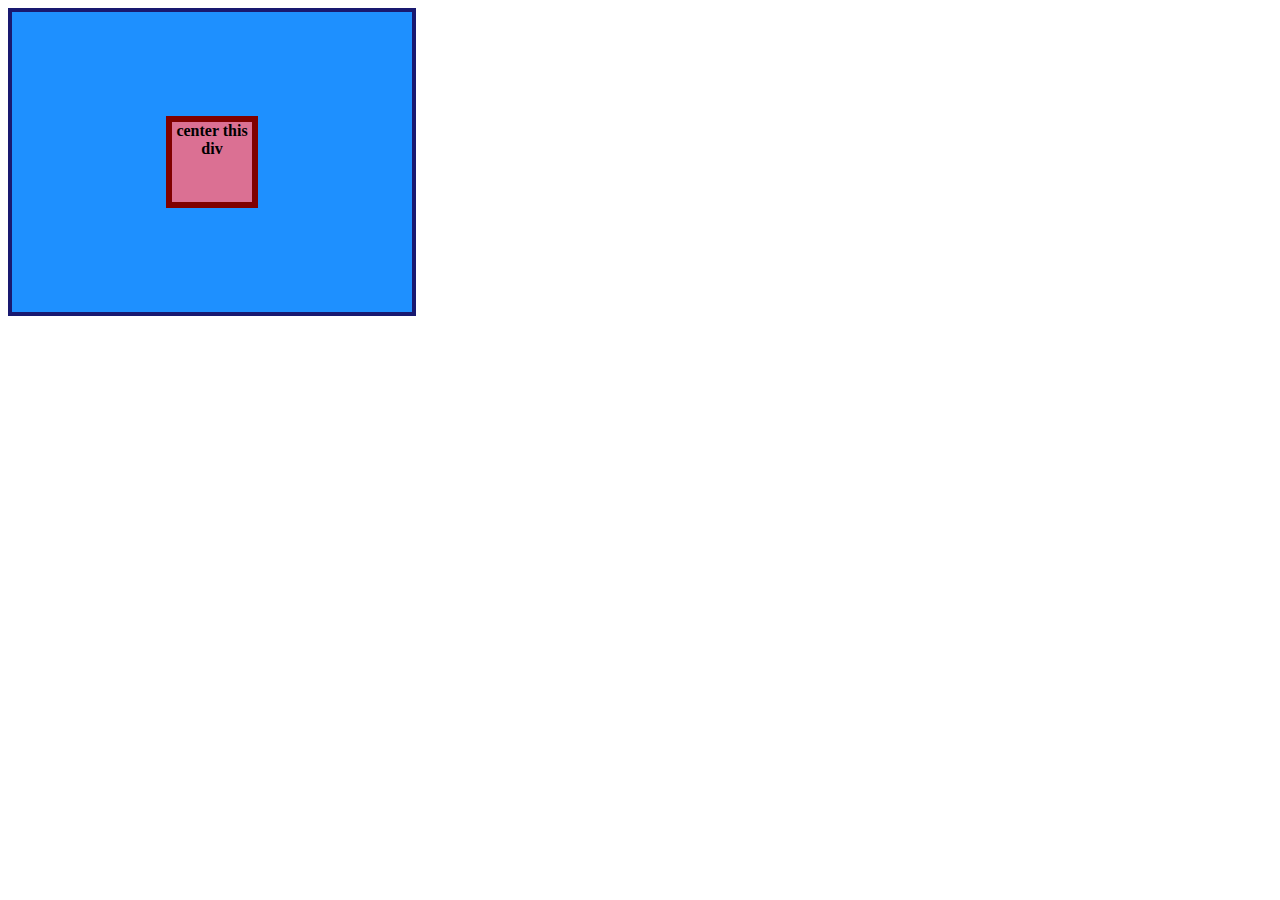
<file: flex/01-flex-center/index.html>
<!DOCTYPE html>
<html lang="en">
  <head>
    <meta charset="UTF-8">
    <meta http-equiv="X-UA-Compatible" content="IE=edge">
    <meta name="viewport" content="width=device-width, initial-scale=1.0">
    <title>CENTER THIS DIV</title>
    <link rel="stylesheet" href="style.css">
  </head>
  <body>
    <div class="container">
      <div class="box">center this div</div>
    </div>
  </body>
</html>
</file>
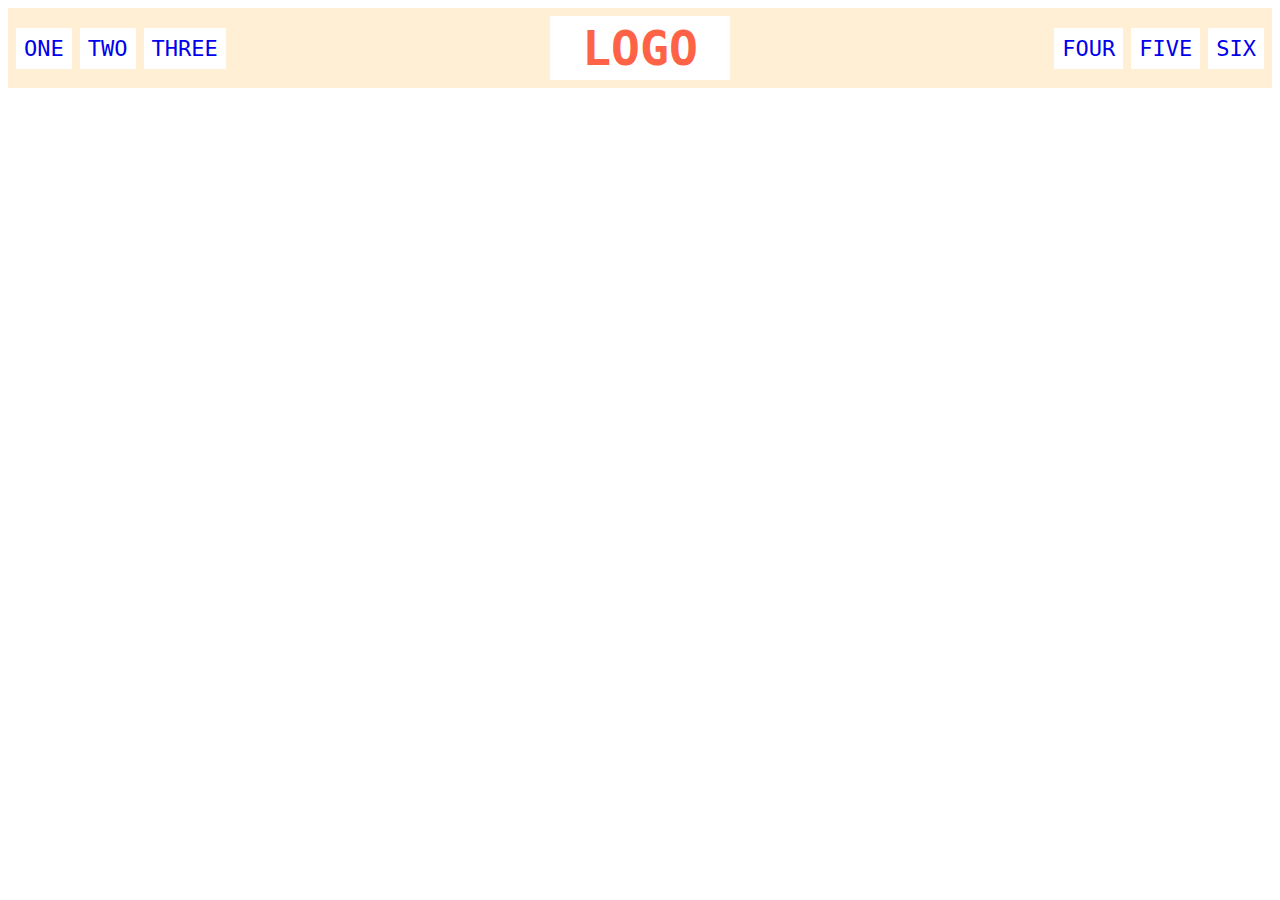
<file: flex/02-flex-header/index.html>
<!DOCTYPE html>
<html lang="en">
  <head>
    <meta charset="UTF-8">
    <meta http-equiv="X-UA-Compatible" content="IE=edge">
    <meta name="viewport" content="width=device-width, initial-scale=1.0">
    <title>Flex Header</title>
    <link rel="stylesheet" href="style.css">
  </head>
  <body>
    <div class="header">
      <div class="left-links">
        <ul>
          <li><a href="#">ONE</a></li>
          <li><a href="#">TWO</a></li>
          <li><a href="#">THREE</a></li>
        </ul>
      </div>
      <div class="logo">LOGO</div>
      <div class="right-links">
        <ul>
          <li><a href="#">FOUR</a></li>
          <li><a href="#">FIVE</a></li>
          <li><a href="#">SIX</a></li>
        </ul>
      </div>
    </div>
  </body>
</html>
</file>
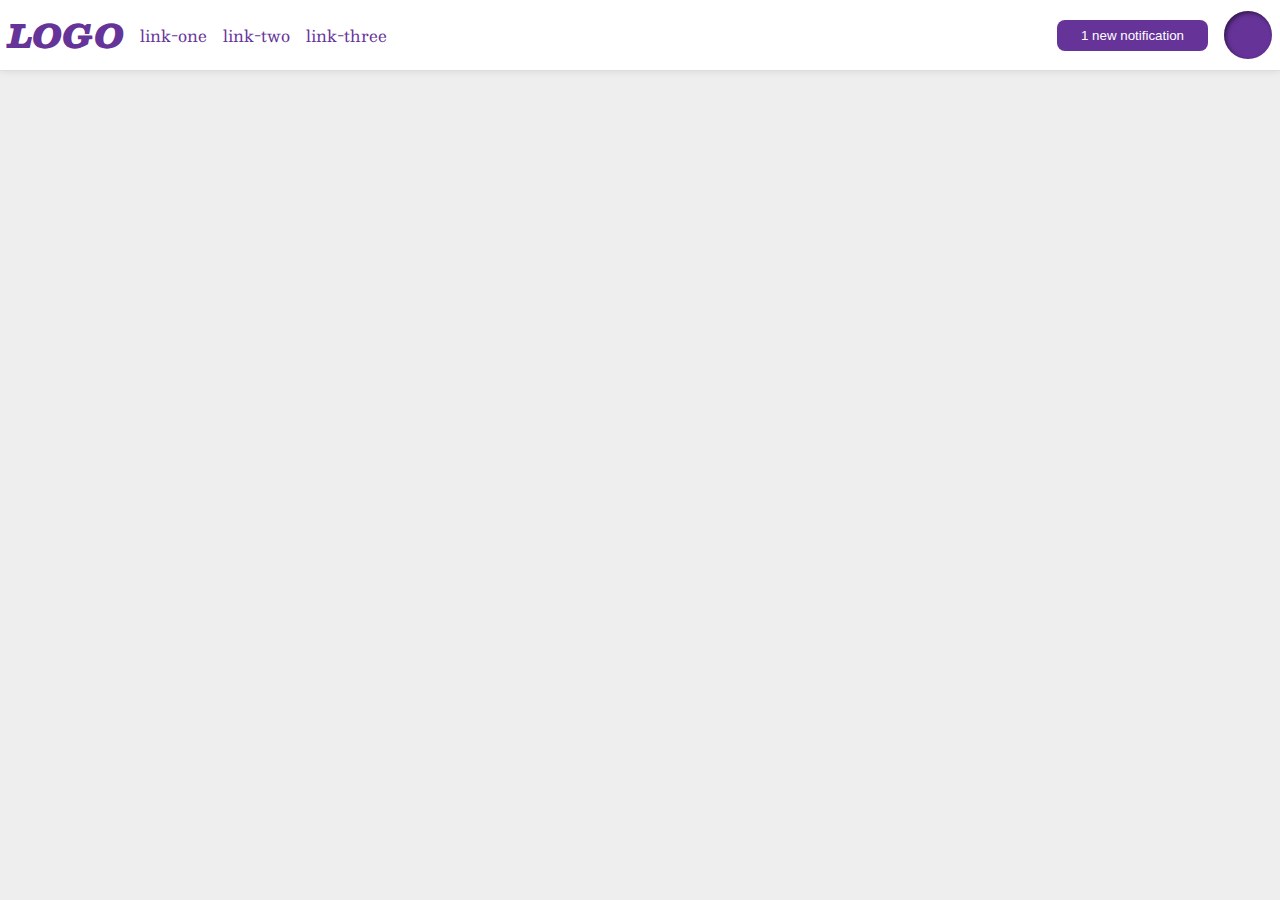
<file: flex/03-flex-header-2/index.html>
<!DOCTYPE html>
<html lang="en">
  <head>
    <meta charset="UTF-8">
    <meta http-equiv="X-UA-Compatible" content="IE=edge">
    <meta name="viewport" content="width=device-width, initial-scale=1.0">
    <title>Flex Header 2</title>
    <link rel="stylesheet" href="style.css">
  </head>
  <body>
    <div class="header">
      <div class="left">
        <div class="logo">
          LOGO
        </div>
        <ul class="links">
          <li><a href="google.com">link-one</a></li>
          <li><a href="google.com">link-two</a></li>
          <li><a href="google.com">link-three</a></li>
        </ul>
      </div>
      <div class="right">
        <button class="notifications">
          1 new notification
        </button>
        <div class="profile-image"></div>
      </div>
    </div>
  </body>
</html>
</file>
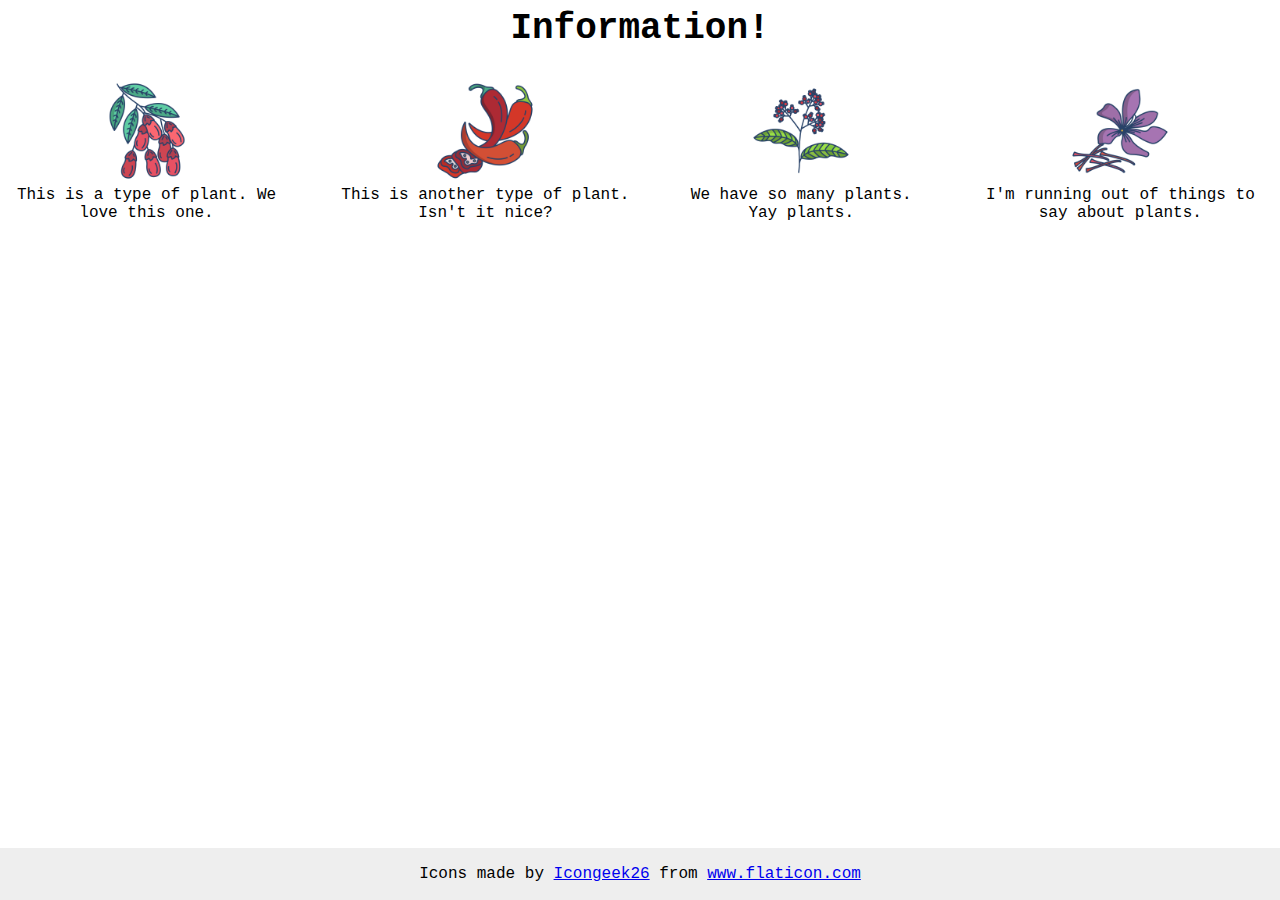
<file: flex/04-flex-information/index.html>
<!DOCTYPE html>
<html lang="en">
  <head>
    <meta charset="UTF-8">
    <meta http-equiv="X-UA-Compatible" content="IE=edge">
    <meta name="viewport" content="width=device-width, initial-scale=1.0">
    <title>Information</title>
    <link rel="stylesheet" href="style.css">
  </head>
  <body>
    <div class="flex-all">
      <div class="title">Information!</div>
      <div class="flex-spices">
        <div class="barberry">
          <img src="./images/barberry.png" alt="barberry">
          <div class="text">This is a type of plant. We love this one.</div>
        </div>
        <div class="chili">
          <img src="./images/chilli.png" alt="chili">
          <div class="text">This is another type of plant. Isn't it nice?</div>
        </div>
        <div class="pepper">
          <img src="./images/pepper.png" alt="pepper">
          <div class="text">We have so many plants. Yay plants.</div>
        </div>
        <div class="saffron">
          <img src="./images/saffron.png" alt="saffron">
          <div class="text">I'm running out of things to say about plants.</div>
        </div>
      </div>
    </div>
    <!-- disregard this section, it's here to give attribution to the creator of these icons -->
    <div class="footer">
      <div>Icons made by <a href="https://www.flaticon.com/authors/icongeek26" title="Icongeek26">Icongeek26</a> from <a href="https://www.flaticon.com/" title="Flaticon">www.flaticon.com</a></div>
    </div>
  </body>
</html>
</file>
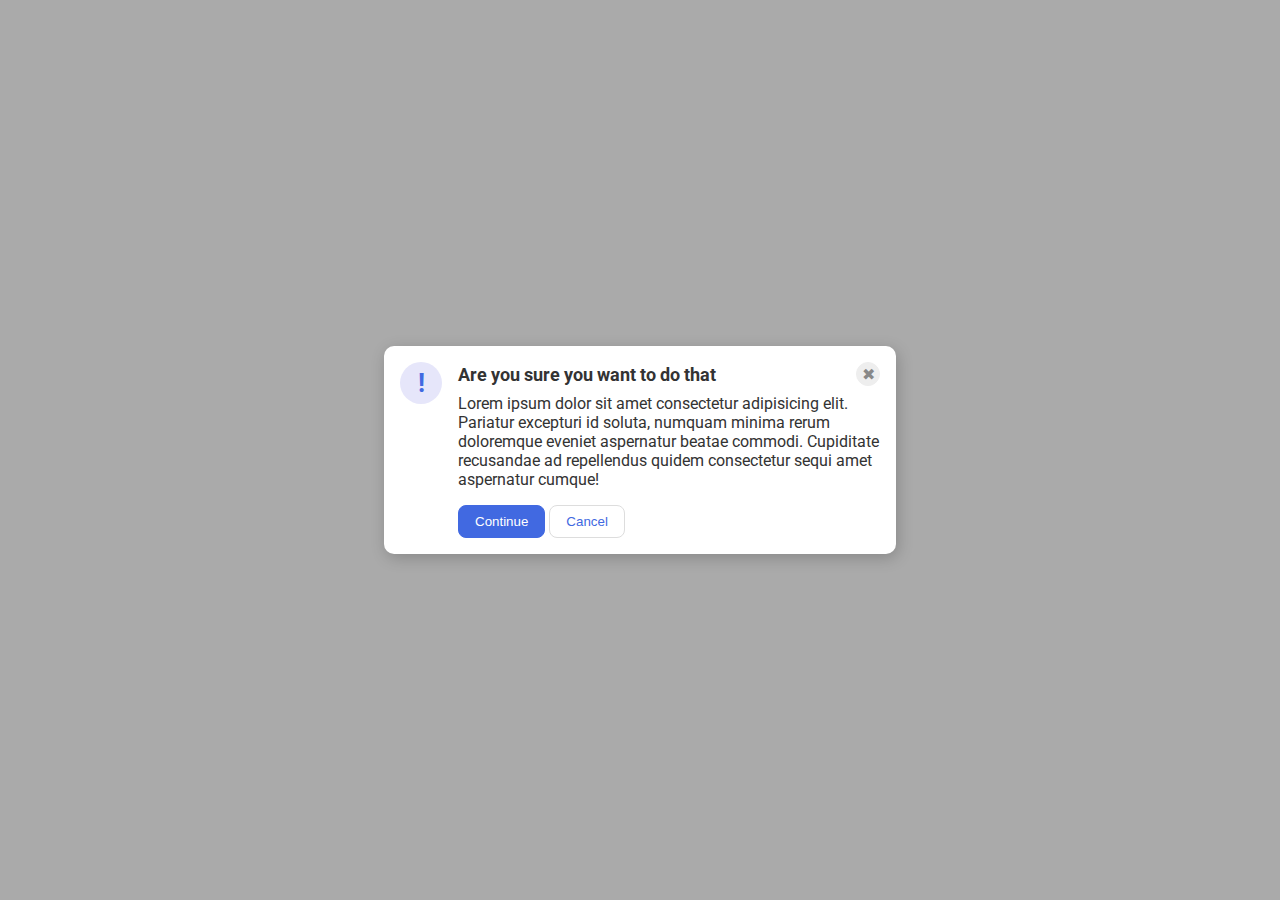
<file: flex/05-flex-modal/index.html>
<!DOCTYPE html>
<html lang="en">
  <head>
    <meta charset="UTF-8">
    <meta http-equiv="X-UA-Compatible" content="IE=edge">
    <meta name="viewport" content="width=device-width, initial-scale=1.0">
    <link rel="stylesheet" href="style.css">
    <title>Modal</title>
  </head>
  <body>
    <div class="modal">
      <div class="icon">!</div>
      <div class="container">
        <div class="header">Are you sure you want to do that
          <button class="close-button">✖</button>
        </div>
        <div class="text">Lorem ipsum dolor sit amet consectetur adipisicing elit. Pariatur excepturi id soluta, numquam minima rerum doloremque eveniet aspernatur beatae commodi. Cupiditate recusandae ad repellendus quidem consectetur sequi amet aspernatur cumque!</div>
        <button class="continue">Continue</button>
        <button class="cancel">Cancel</button>
      </div>
    </div>
  </body>
</html>
</file>
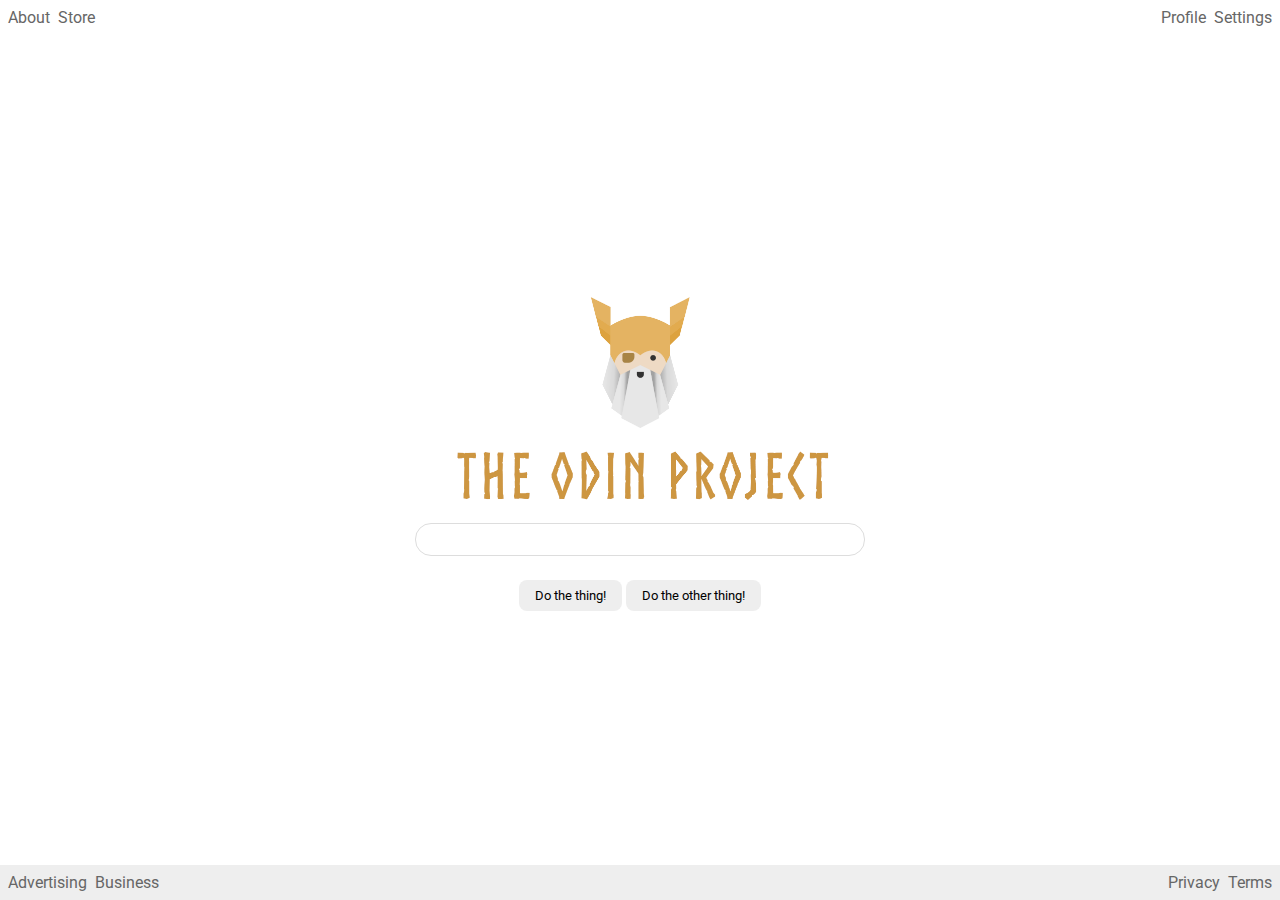
<file: flex/06-flex-layout/index.html>
<!DOCTYPE html>
<html lang="en">
  <head>
    <meta charset="UTF-8">
    <meta http-equiv="X-UA-Compatible" content="IE=edge">
    <meta name="viewport" content="width=device-width, initial-scale=1.0">
    <title>LAYOUT</title>
    <link rel="stylesheet" href="./style.css">
  </head>
  <body>
    <div class="header">
      <ul class="left-links">
        <li><a href="#">About</a></li>
        <li><a href="#">Store</a></li>
      </ul>
      <ul class="right-links">
        <li><a href="#">Profile</a></li>
        <li><a href="#">Settings</a></li>
      </ul>
    </div>
    <div class="content">
      <img src="./logo.png" alt="Project logo. Represents odin with the project name.">
      <div class="input">
        <input type="text">
      </div>
      <div class="buttons">
        <button>Do the thing!</button>
        <button>Do the other thing!</button>
      </div>
    </div>
    <div class="footer">
      <ul class="left-links">
        <li><a href="#">Advertising</a></li>
        <li><a href="#">Business</a></li>
      </ul>
      <ul class="right-links">
        <li><a href="#">Privacy</a></li>
        <li><a href="#">Terms</a></li>
      </ul>
    </div>
  </body>
</html>
</file>
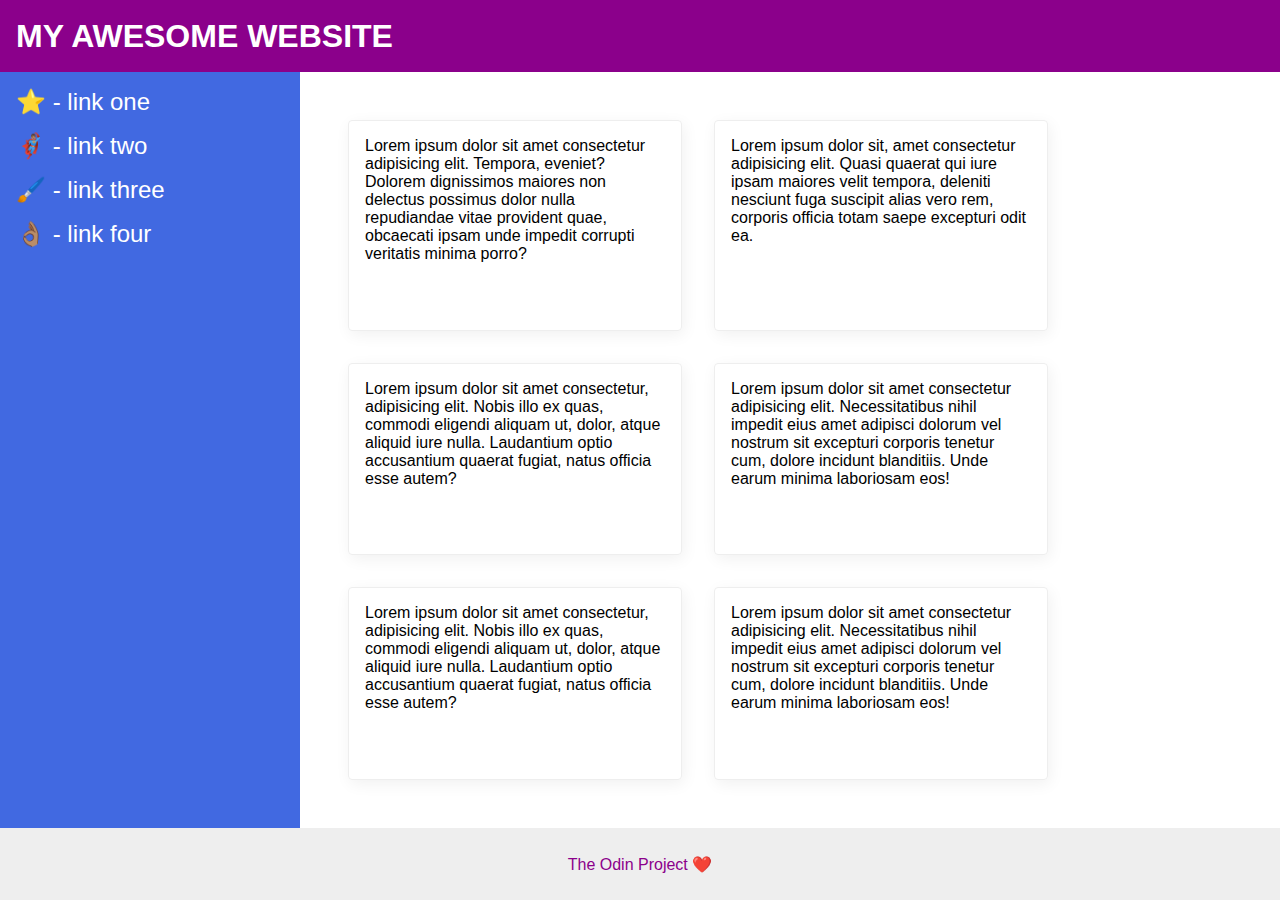
<file: flex/07-flex-layout-2/index.html>
<!DOCTYPE html>
<html lang="en">
  <head>
    <meta charset="UTF-8">
    <meta http-equiv="X-UA-Compatible" content="IE=edge">
    <meta name="viewport" content="width=device-width, initial-scale=1.0">
    <title>The Holy Grail</title>
    <link rel="stylesheet" href="style.css">
  </head>
  <body>
    <div class="header">
      MY AWESOME WEBSITE
    </div>
    <div class="container">
      <div class="sidebar">
        <ul>
          <li><a href="#">⭐ - link one</a></li>
          <li><a href="#">🦸🏽‍♂️ - link two</a></li>
          <li><a href="#">🖌️ - link three</a></li>
          <li><a href="#">👌🏽 - link four</a></li>
        </ul>
      </div>
      <div class="container-2">
        <div class="card">Lorem ipsum dolor sit amet consectetur adipisicing elit. Tempora, eveniet? Dolorem dignissimos maiores non delectus possimus dolor nulla repudiandae vitae provident quae, obcaecati ipsam unde impedit corrupti veritatis minima porro?</div>
        <div class="card">Lorem ipsum dolor sit, amet consectetur adipisicing elit. Quasi quaerat qui iure ipsam maiores velit tempora, deleniti nesciunt fuga suscipit alias vero rem, corporis officia totam saepe excepturi odit ea.</div>
        <div class="card">Lorem ipsum dolor sit amet consectetur, adipisicing elit. Nobis illo ex quas, commodi eligendi aliquam ut, dolor, atque aliquid iure nulla. Laudantium optio accusantium quaerat fugiat, natus officia esse autem?</div>
        <div class="card">Lorem ipsum dolor sit amet consectetur adipisicing elit. Necessitatibus nihil impedit eius amet adipisci dolorum vel nostrum sit excepturi corporis tenetur cum, dolore incidunt blanditiis. Unde earum minima laboriosam eos!</div>
        <div class="card">Lorem ipsum dolor sit amet consectetur, adipisicing elit. Nobis illo ex quas, commodi eligendi aliquam ut, dolor, atque aliquid iure nulla. Laudantium optio accusantium quaerat fugiat, natus officia esse autem?</div>
        <div class="card">Lorem ipsum dolor sit amet consectetur adipisicing elit. Necessitatibus nihil impedit eius amet adipisci dolorum vel nostrum sit excepturi corporis tenetur cum, dolore incidunt blanditiis. Unde earum minima laboriosam eos!</div>
      </div>
    </div>
    <div class="footer">
      The Odin Project ❤️
    </div>
  </body>
</html>
</file>
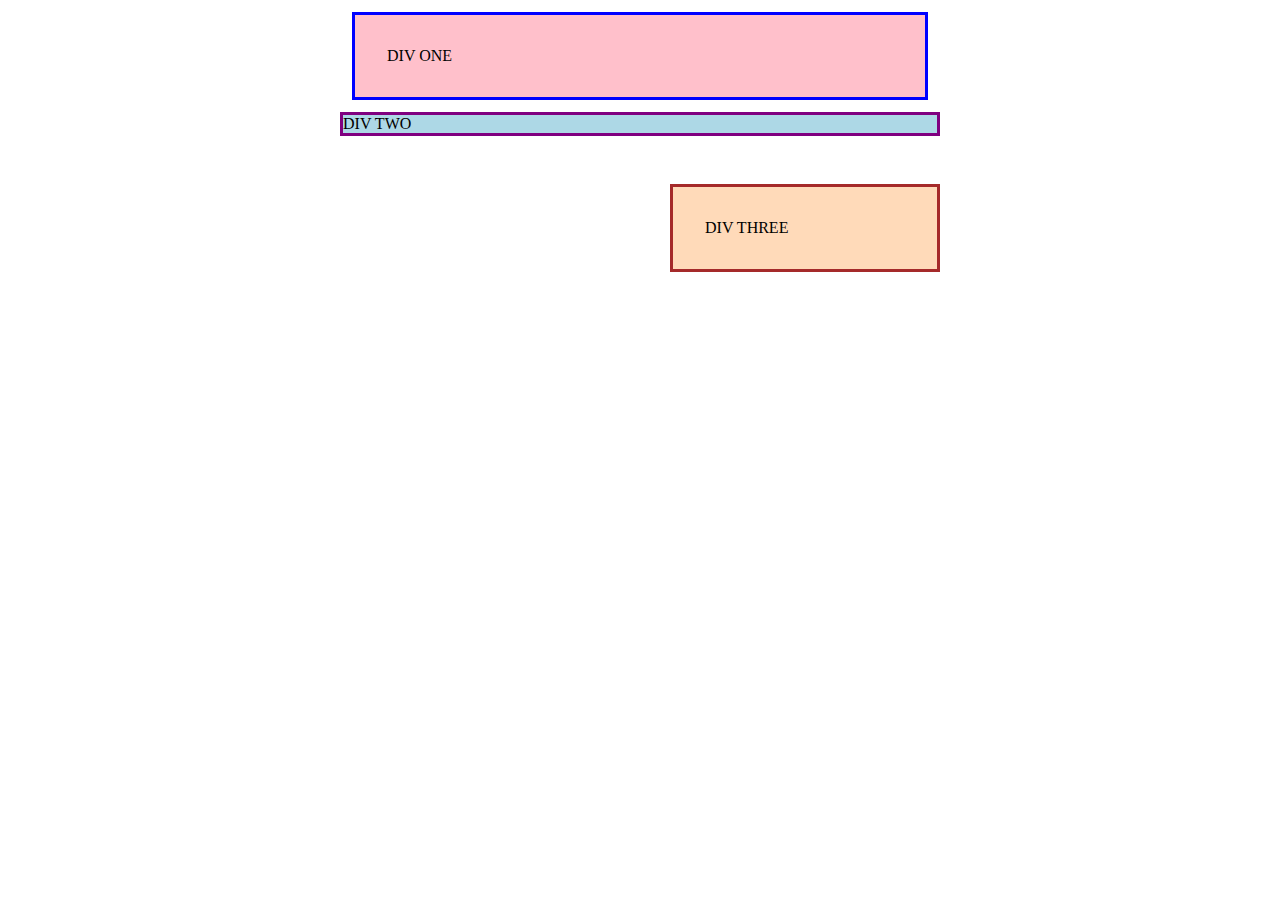
<file: margin-and-padding/01-margin-and-padding-1/index.html>
<!DOCTYPE html>
<html lang="en">
  <head>
    <meta charset="UTF-8">
    <meta http-equiv="X-UA-Compatible" content="IE=edge">
    <meta name="viewport" content="width=device-width, initial-scale=1.0">
    <title>Margin and Padding exercise</title>
    <link rel="stylesheet" href="style.css">
  </head>
  <body>
    <div class="one">
      DIV ONE
    </div>
    <div class="two">
      DIV TWO
    </div>
    <div class="three">
      DIV THREE
    </div>
  </body>
</html>
</file>
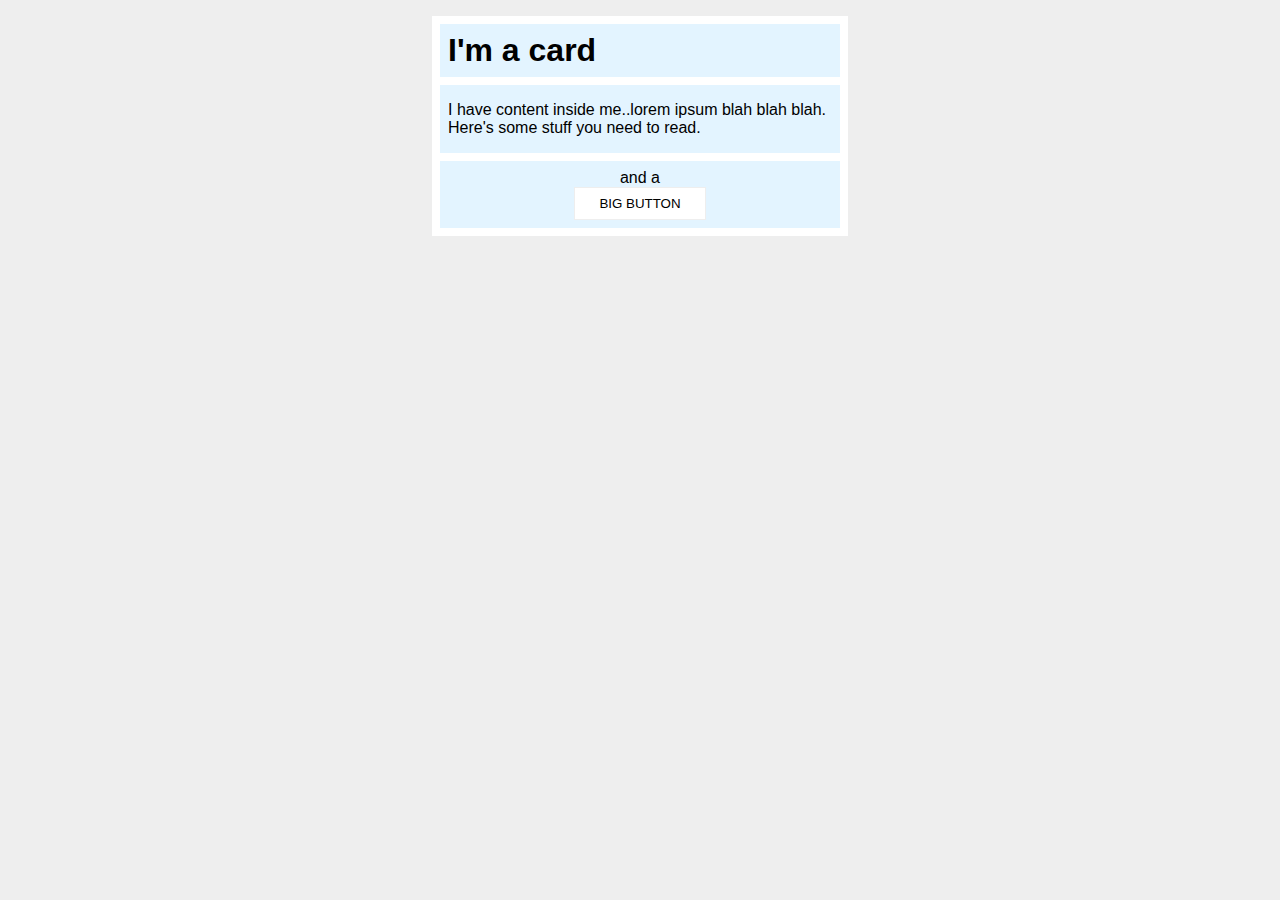
<file: margin-and-padding/02-margin-and-padding-2/index.html>
<!DOCTYPE html>
<html lang="en">
  <head>
    <meta charset="UTF-8">
    <meta http-equiv="X-UA-Compatible" content="IE=edge">
    <meta name="viewport" content="width=device-width, initial-scale=1.0">
    <title>Margin and Padding exercise 2</title>
    <link rel="stylesheet" href="style.css">
  </head>
  <body>
    <div class="card">
      <h1 class="title">I'm a card</h1>
      <div class="content">I have content inside me..lorem ipsum blah blah blah. Here's some stuff you need to read.</div>
      <div class="button-container">and a <button>BIG BUTTON</button></div>
    </div>
  </body>
</html>
</file>
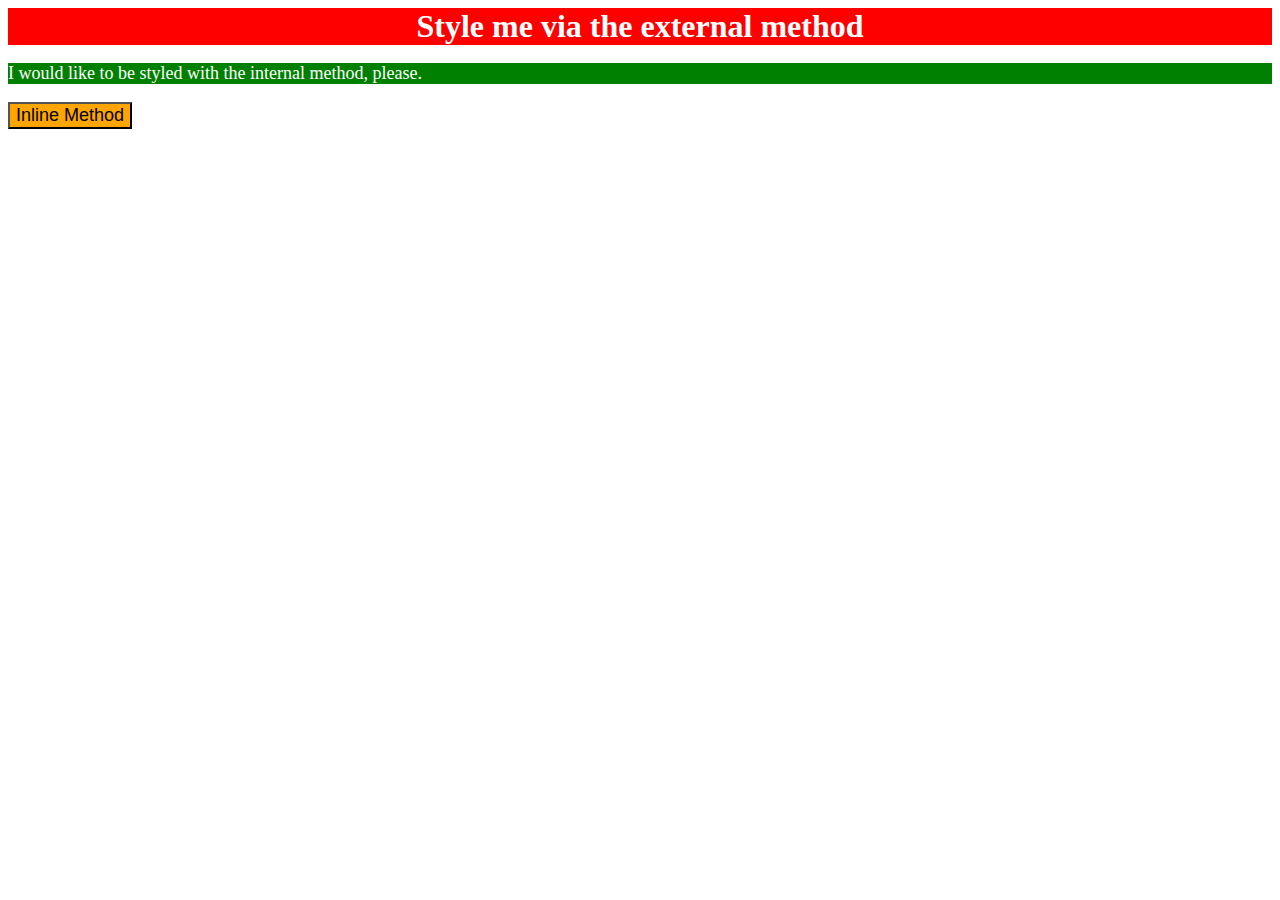
<file: 01-css-methods.html>
<!DOCTYPE html>
  <html lang="en">
    <head>  
      <link rel="stylesheet" href="01-css-methods.css"/>
      <style>
        p {
            background-color: green;
            color: white;
            font-size: 18px;
        }
      </style>  
      <meta charset="UTF-8">
    </head>
    <body>
      <div>Style me via the external method</div>
      <p>I would like to be styled with the internal method, please.</p>
      <button style="background-color: orange; font-size: 18px;">Inline Method</button>
    </body>
  </html>
</file>
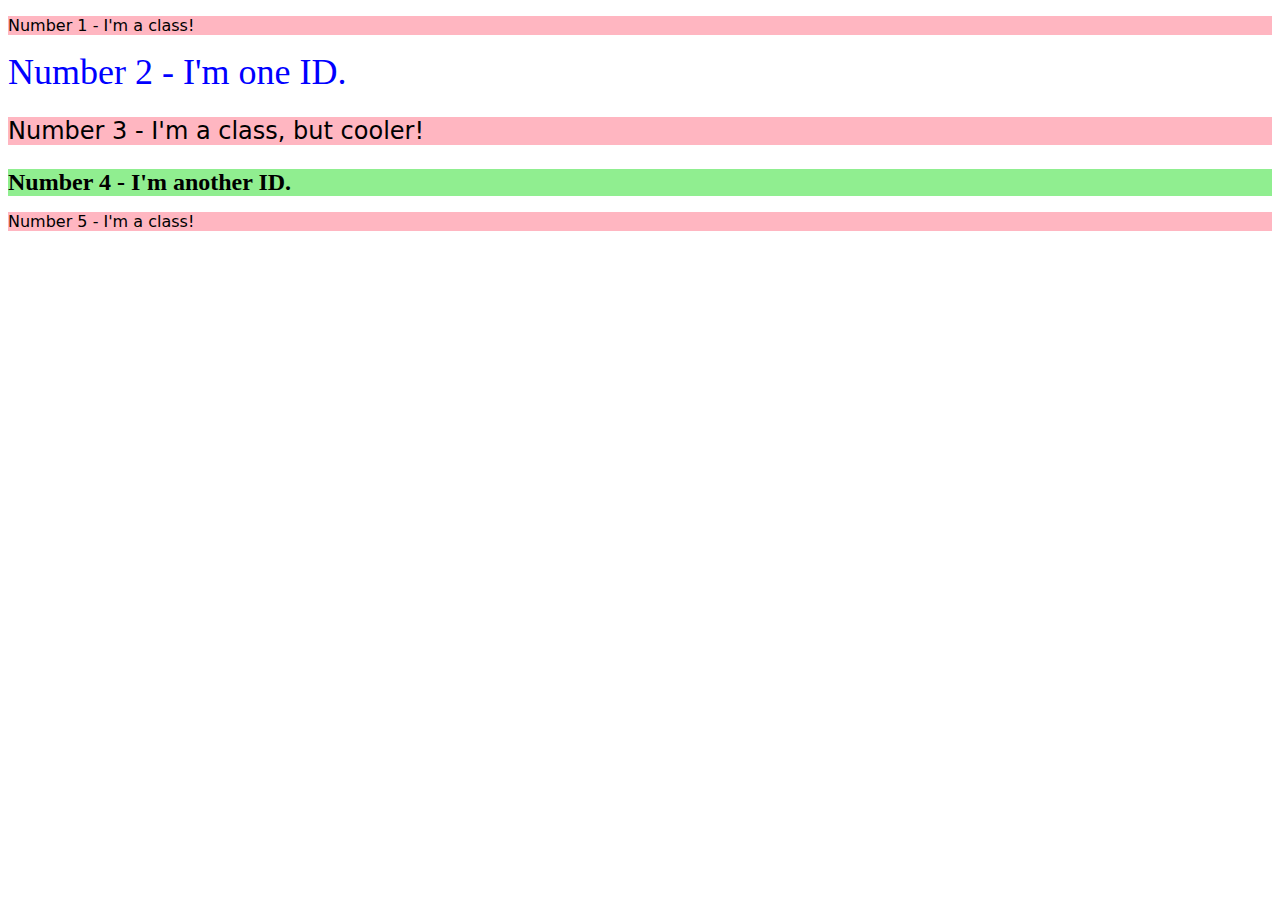
<file: 02-class-id-selectors.html>
<!DOCTYPE html>
  <html lang="en">
    <head>  
      <meta charset="UTF-8">
      <meta http-equiv="X-UA-Compatible" content="IE=edge">
      <meta name="viewport" content="width=device-width, initial-scale=1.0">
      <title>Class and ID Selectors</title>
      <link rel="stylesheet" href="02-class-id-selectors.css"/>
    </head>
    <body>
        <p class="odd">Number 1 - I'm a class!</p>
        <div id="second">Number 2 - I'm one ID.</div>
        <p class="odd third">Number 3 - I'm a class, but cooler!</p>
        <div id="fourth">Number 4 - I'm another ID.</div>
        <p class="odd">Number 5 - I'm a class!</p>
    </body>
  </html>
</file>
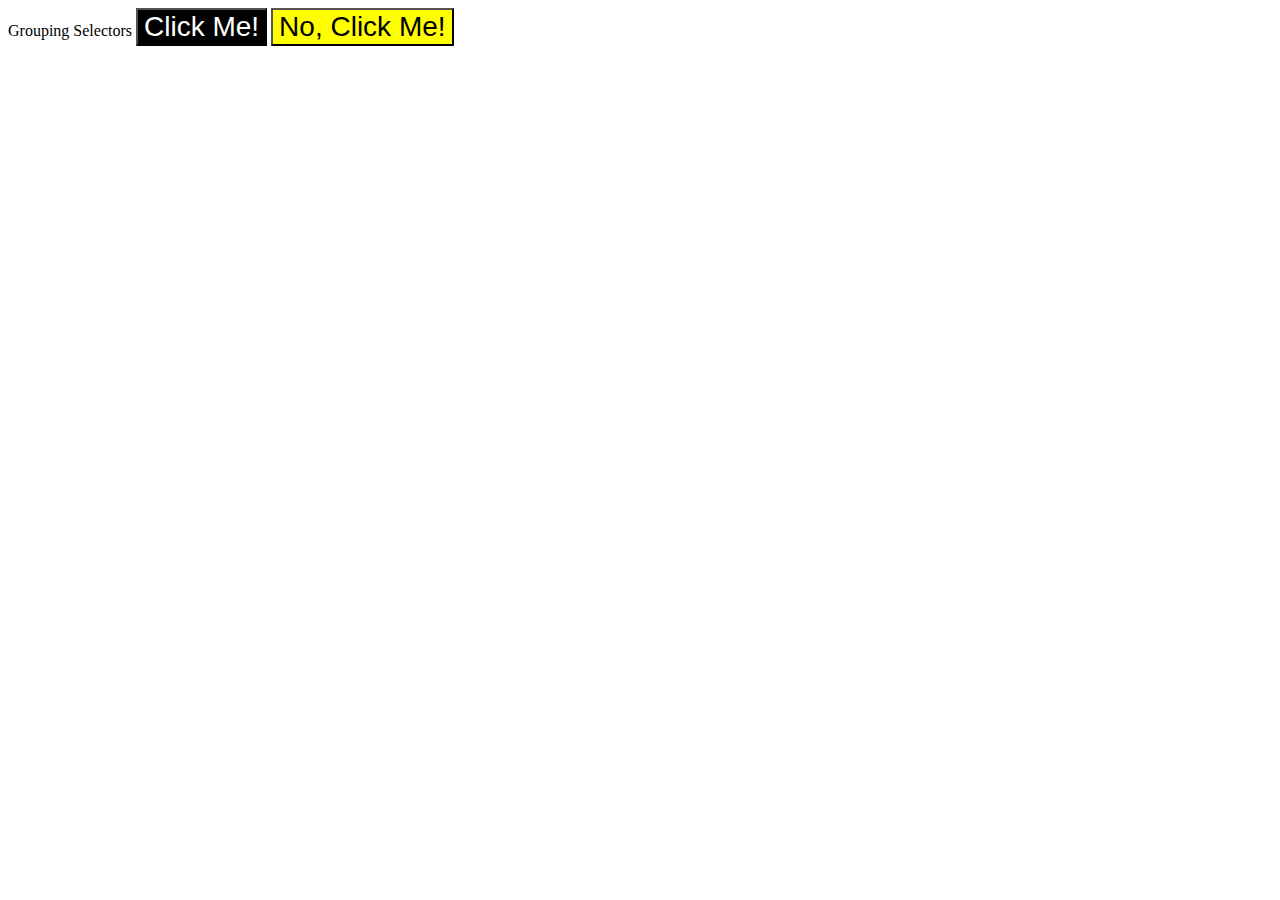
<file: 03-grouping-selectors.html>
<!DOCTYPE html>
<html lang="en">
    <head>
        <meta charset="UTF-8">
        <meta http-equiv="X-UA-Compatible" content="IE=edge">
        <meta name="viewport" content="width=device-width, initial-scale=1.0"
        <title>Grouping Selectors</title>
        <link rel="stylesheet" href="03-grouping-selectors.css">
    </head>
    <body>
        <button class="one">Click Me!</button>
        <button class="two">No, Click Me!</button>
    </body>
</html>
</file>
<file: flex/01-flex-center/style.css>
.container {
    background: dodgerblue;
    border: 4px solid midnightblue;
    width: 400px;
    height: 300px;
    display: flex;
    justify-content: center;
    align-items: center;
  }
  
  .box {
    background: palevioletred;
    font-weight: bold;
    text-align: center;
    border: 6px solid maroon;
    width: 80px;
    height: 80px;
  }
</file>
<file: flex/02-flex-header/style.css>
.header  {
    font-family: monospace;
    background: papayawhip;
    display: flex;
    padding: 8px;
    align-items: center;
    justify-content: space-between;
  }
  
  .logo {
    font-size: 48px;
    font-weight: 900;
    color: tomato;
    background: white;
    padding: 4px 32px;
  }
  
  ul {
    /* this removes the dots on the list items*/
    list-style-type: none;
    display: flex;
    margin: 0;
    padding: 0;
    gap: 8px;
  }
  
  a {
    font-size: 22px;
    background: white;
    padding: 8px;
    /* this removes the line under the links */
    text-decoration: none;
  }
</file>
<file: flex/03-flex-header-2/style.css>
/* this is some magical font-importing.  
you'll learn about it later. */
@import url('https://fonts.googleapis.com/css2?family=Besley:ital,wght@0,400;1,900&display=swap');

body {
  margin: 0;
  background: #eee;
  font-family: Besley, serif;
}

.header {
  background: white;
  border-bottom: 1px solid #ddd;
  box-shadow: 0 0 8px rgba(0,0,0,.1);
  padding: 8px;
  display: flex;
  flex: auto;
  justify-content: space-between;
}

.profile-image {
  background: rebeccapurple;
  box-shadow: inset 2px 2px 4px rgba(0,0,0,.5);
  border-radius: 50%;
  width: 48px;
  height: 48px;
  align-self: center;
}

.logo {
  color: rebeccapurple;
  font-size: 32px;
  font-weight: 900;
  font-style: italic;
}

button {
  border: none;
  border-radius: 8px;
  background: rebeccapurple;
  color: white;
  padding: 8px 24px;
  align-self: center;
}

a {
  /* this removes the line under our links */
  text-decoration: none;
  color: rebeccapurple;
}

ul {
  list-style-type: none;
  display: flex;
  margin: 0;
  padding: 0;
  gap: 16px;
}

.left, .right {
  display: flex;
  align-items: center;
  gap: 16px;
}
</file>
<file: flex/04-flex-information/style.css>
body {
    font-family: 'Courier New', Courier, monospace;
  }
  
  img {
    width: 100px;
    height: 100px;
  }
  
  .title {
    font-size: 36px;
    font-weight: 900;
  }
  
  /* do not edit this footer */
  .footer {
    position: fixed;
    bottom: 0;
    left: 0;
    right: 0;
    height: 52px;
    display: flex;
    align-items: center;
    justify-content: center;
    background: #eee;
  }

/*solution */
  
  body {
    display: flex;
    flex-direction: column;
    justify-content: center;
    text-align: center;
  }

  .title {
    margin-bottom: 32px;
  }

  .flex-spices {
    display: flex;
    justify-content: center;
    flex: 1 1 200px;
    gap: 52px;
  }
</file>
<file: flex/05-flex-modal/style.css>
@import url('https://fonts.googleapis.com/css2?family=Roboto:wght@400;700&display=swap');

html, body {
  height: 100%;
}

body {
  font-family: Roboto, sans-serif;
  margin: 0;
  background: #aaa;
  color: #333;
  /* I'll give you this one for free lol */
  display: flex;
  align-items: center;
  justify-content: center;
}

.modal {
  background: white;
  width: 480px;
  border-radius: 10px;
  box-shadow: 2px 4px 16px rgba(0,0,0,.2);
}

.icon {
  color: royalblue;
  font-size: 26px;
  font-weight: 700;
  background: lavender;
  width: 42px;
  height: 42px;
  border-radius: 50%;
  display: flex;
  align-items: center;
  justify-content: center;
}

.close-button {
  background: #eee;
  border-radius: 50%;
  color: #888;
  font-weight: 400;
  font-size: 16px;
  height: 24px;
  width: 24px;
  display: flex;
  align-items: center;
  justify-content: center;
  border: 1px solid #eee;
  padding: 0;
}

button {
  cursor: pointer;
  padding: 8px 16px;
  border-radius: 8px;
}

button.continue {
  background: royalblue;
  border: 1px solid royalblue;
  color: white;
}

button.cancel {
  background: white;
  border: 1px solid #ddd;
  color: royalblue;
}

/* solution */

.modal {
    display: flex;
    padding: 16px;
    gap: 16px;
}

.icon {
    flex-shrink: 0;
}

.header {
    display: flex;
    align-items: center;
    justify-content: space-between;
    font-weight: 700;
    font-size: 18px;
    margin-bottom: 8px;
}

.text {
    margin-bottom: 16px;
}
</file>
<file: flex/06-flex-layout/style.css>
@import url('https://fonts.googleapis.com/css2?family=Roboto:wght@400;700&display=swap');

body {
  height: 100vh;
  margin: 0;
  overflow: hidden;
  font-family: Roboto, sans-serif;
}

img {
  width: 600px;
}

button {
  font-family: Roboto, sans-serif;
  border: none;
  border-radius: 8px;
  background: #eee;
}

input {
  border: 1px solid #ddd;
  border-radius: 16px;
  padding: 8px 24px;
  width: 400px;
  margin-bottom: 16px;
}

/* Solution */

ul {
    list-style-type: none;
    display: flex;
    gap: 8px;
    padding: 0px;
    margin: 0px;
}

a {
    text-decoration: none;
    color: #666666;
}

body {
    display: flex;
    flex-direction: column;
}

.header {
    display: flex;
    justify-content: space-between;
    padding: 8px;
}

.content {
    display: flex;
    flex-direction: column;
    flex: 1;
    justify-content: center;
    align-items: center;
    gap: 8px;
}

.footer {
    display: flex;
    justify-content: space-between;
    background-color: #eee;
    padding: 8px;
}

button {
    padding: 8px 16px;
}
</file>
<file: flex/07-flex-layout-2/style.css>
body {
    font-family: -apple-system, BlinkMacSystemFont, 'Segoe UI', Roboto, Oxygen, Ubuntu, Cantarell, 'Open Sans', 'Helvetica Neue', sans-serif;
    margin: 0;
    min-height: 100vh;
  }
  
  .header {
    height: 72px;
    background: darkmagenta;
    color: white;
  }
  
  .footer {
    height: 72px;
    background: #eee;
    color: darkmagenta;
  }
  
  .sidebar {
    width: 300px;
    background: royalblue;
    box-sizing: border-box;
  }
  
  .card {
    border: 1px solid #eee;
    box-shadow: 2px 4px 16px rgba(0,0,0,.06);
    border-radius: 4px;
  }

  /* Solution */

  body {
    display: flex;
    flex-direction: column;
  }

  ul {
    list-style-type: none;
    margin: 0;
    padding: 0;
  }
  
  li {
    margin-bottom: 16px;
  }

  a {
    text-decoration: none;
    color: white;
    font-size: 24px;
  }

  .header {
    display: flex;
    align-items: center;
    font-size: 32px;
    font-weight: 900;
    padding: 0px 16px;
  }

  .container {
    display: flex;
    flex: 1;
  }

  .sidebar {
    flex-shrink: 0;
    padding: 16px;
  }

  .container-2 {
    display: flex;
    flex-wrap: wrap;
    padding: 32px;
  }

  .footer {
    display: flex;
    justify-content: center;
    align-items: center;
  }

  .card {
    width: 300px;
    padding: 16px;
    margin: 16px;
  }
</file>
<file: margin-and-padding/01-margin-and-padding-1/style.css>
body {
    max-width: 600px;
    margin: 0 auto;
  }
  
  .one {
    background: pink;
    border: 3px solid blue;
    /* CHANGE ME */
    padding: 32px;
    margin: 12px;
  }
  
  .two {
    background: lightblue;
    border: 3px solid purple;
    /* CHANGE ME */
    margin-bottom: 48px;
  }
  
  .three {
    background: peachpuff;
    border: 3px solid brown;
    width: 200px;
    /* CHANGE ME */
    padding: 32px;
    margin-left: auto;
  }
</file>
<file: margin-and-padding/02-margin-and-padding-2/style.css>
body {
    background: #eee;
    font-family: sans-serif;
  }
  
  .card {
    width: 400px;
    background: #fff;
    margin: 16px auto;
    padding: 8px;
  }
  
  .title {
    background: #e3f4ff;
    font-weight: 700;
    padding: 8px;
    margin-top: 0px;
    margin-bottom: 8px;
  }
  
  .content {
    background: #e3f4ff;
    padding: 16px 8px;
    margin-bottom: 8px;
  }
  
  .button-container {
    background: #e3f4ff;
    padding: 8px;
    text-align: center;

  }
  
  button {
    background: white;
    border: 1px solid #eee;
    display: block;
    padding: 8px 24px;
    margin: 0 auto;
  }
</file>
<file: 01-css-methods.css>
div {
    background-color: red;
    color: white;
    font-size: 32px;
    text-align: center;
    font-weight: 700;
}
</file>
<file: 02-class-id-selectors.css>
.odd {
    background-color: #ffb6c1;
    font-family: "Verdana", "DejaVu Sans", sans-serif;
}

#second {
    color: #0000ff;
    font-size: 36px;
}
.odd.third {
    font-size: 24px;
}
#fourth {
    background-color: #90ee90;
    font-size: 24px;
    font-weight: 700;
}
</file>
<file: 03-grouping-selectors.css>
button {
    font-size: 28px;
    font-family: Helvetica, "Times New Roman", sans-serif;
}

.one {
    background-color: #000000;
    color: #ffffff;
}

.two {
    background-color: yellow;
}
</file>
